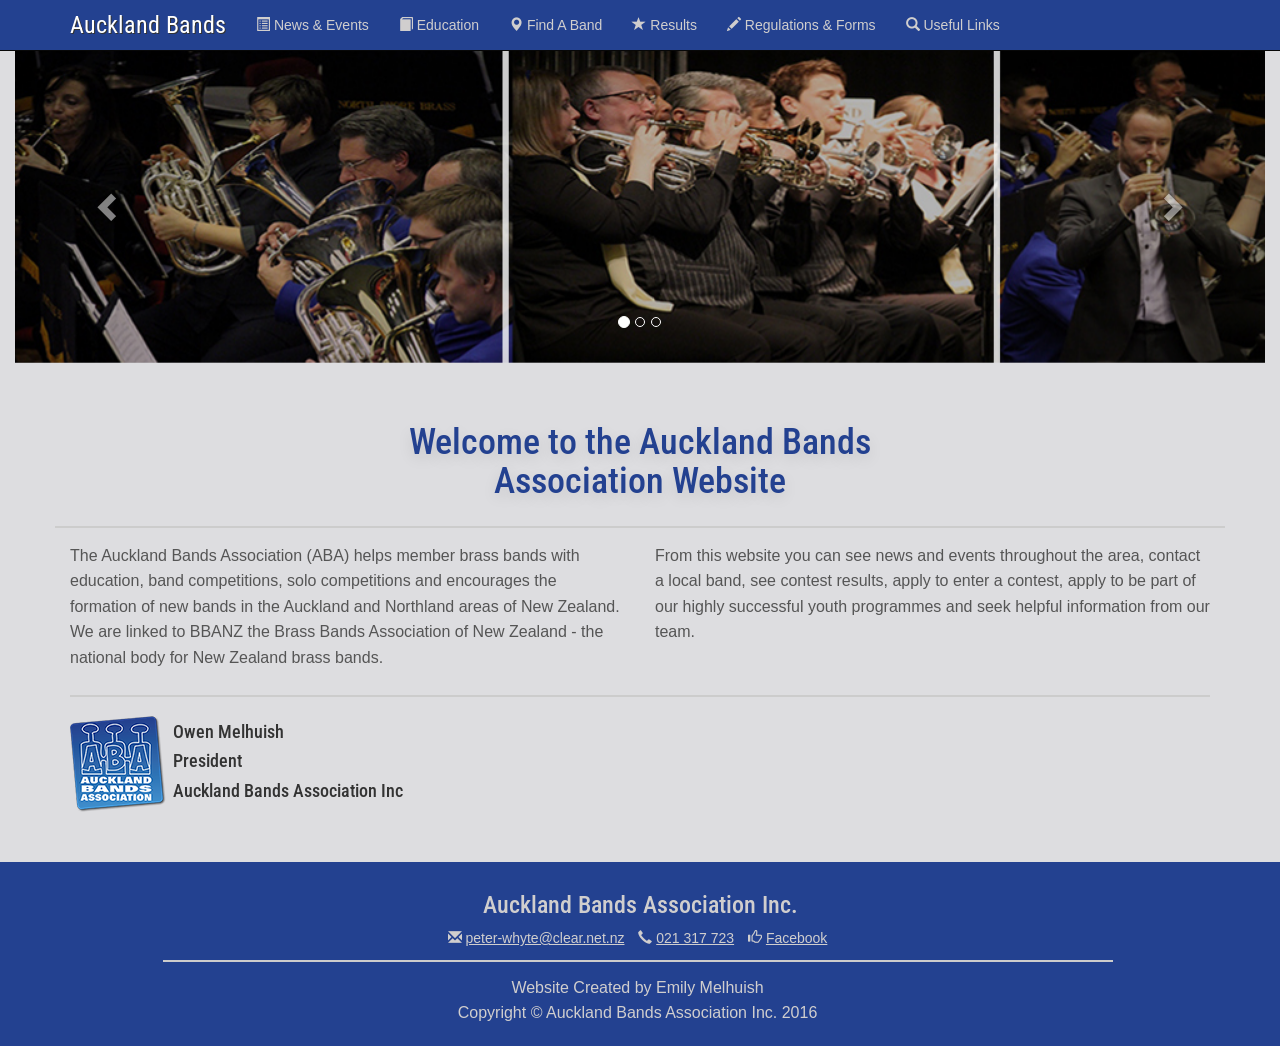
<file: index.html>
<!DOCTYPE html>
<html lang="en" ng-app="aucklandBands">
<head>
    <meta charset="utf-8">
    <meta http-equiv="X-UA-Compatible" content="IE=edge">
    <meta name="viewport" content="width=device-width, initial-scale=1, maximum-scale=1.0, user-scalable=no">
    <meta name="description" content="A Bootstrap based app landing page template">
    <meta name="author" content="">

    <!--FAVICONS-->
    <link rel="apple-touch-icon" sizes="57x57" href="/apple-icon-57x57.png">
    <link rel="apple-touch-icon" sizes="60x60" href="/apple-icon-60x60.png">
    <link rel="apple-touch-icon" sizes="72x72" href="/apple-icon-72x72.png">
    <link rel="apple-touch-icon" sizes="76x76" href="/apple-icon-76x76.png">
    <link rel="apple-touch-icon" sizes="114x114" href="/apple-icon-114x114.png">
    <link rel="apple-touch-icon" sizes="120x120" href="/apple-icon-120x120.png">
    <link rel="apple-touch-icon" sizes="144x144" href="/apple-icon-144x144.png">
    <link rel="apple-touch-icon" sizes="152x152" href="/apple-icon-152x152.png">
    <link rel="apple-touch-icon" sizes="180x180" href="/apple-icon-180x180.png">
    <link rel="icon" type="image/png" sizes="192x192"  href="/android-icon-192x192.png">
    <link rel="icon" type="image/png" sizes="32x32" href="/favicon-32x32.png">
    <link rel="icon" type="image/png" sizes="96x96" href="/favicon-96x96.png">
    <link rel="icon" type="image/png" sizes="16x16" href="/favicon-16x16.png">
    <link rel="manifest" href="/manifest.json">
    <meta name="msapplication-TileColor" content="#ffffff">
    <meta name="msapplication-TileImage" content="/ms-icon-144x144.png">
    <meta name="theme-color" content="#ffffff">

    <title>Auckland Bands Association</title>

    <!-- Bootstrap core CSS -->
    <link href="css/bootstrap.min.css" rel="stylesheet">

    <!-- Custom styles -->
    <link href="css/custom.css" rel="stylesheet">

    <!-- Custom Fonts -->
    <link href='http://fonts.googleapis.com/css?family=Roboto+Condensed:400,300,700' rel='stylesheet' type='text/css'>
    <link href='http://fonts.googleapis.com/css?family=Noto+Sans:400,700' rel='stylesheet' type='text/css'>
    <script src="https://code.jquery.com/jquery-2.2.0.min.js"></script>

    <!-- HTML5 shim and Respond.js IE8 support of HTML5 elements and media queries -->
    <!--[if lt IE 9]>
    <script src="https://oss.maxcdn.com/libs/html5shiv/3.7.0/html5shiv.js"></script>
    <script src="https://oss.maxcdn.com/libs/respond.js/1.4.2/respond.min.js"></script>
    <![endif]-->

    <script src="node_modules/angular/angular.js"></script>
    <script src="js/app.js"></script>
</head>
<body style="background-color: #dddde0;">
<div ng-include="'partials/header.html'"></div>
<div class="container" style="width:100%; padding-top: 50px;">
    <div class="row">
        <div class="col-lg-12">
            <!--<div class = "overlay"><h1 style= "color:#FFFFFF;">Welcome to Auckland Bands Association</h1><p>Currently under construction, check back soon!</p></div>-->
            <div id="myCarousel" class="carousel slide" data-ride="carousel">
                <!-- Indicators -->
                <ol class="carousel-indicators">
                    <li data-target="#myCarousel" data-slide-to="0" class="active"></li>
                    <li data-target="#myCarousel" data-slide-to="1"></li>
                    <li data-target="#myCarousel" data-slide-to="2"></li>
                </ol>
                <!--TODO: More pics-->
                <div class="carousel-inner" role="listbox">
                    <div class="item active">
                        <img class="first-slide" src="img/main1.jpg" width="100%" alt="First slide">

                        <div class="container">
                            <div class="carousel-caption">
                            </div>
                        </div>
                    </div>
                    <div class="item">
                        <img class="second-slide" src="img/main2.jpg" width="100%"
                             alt="Second slide">

                        <div class="container">
                            <div class="carousel-caption">
                            </div>
                        </div>
                    </div>
                    <div class="item">
                        <img class="third-slide" src="img/main1.jpg" width="100%" alt="Third slide">

                        <div class="container">
                            <div class="carousel-caption">
                            </div>
                        </div>
                    </div>
                </div>
                <a class="left carousel-control" href="#myCarousel" role="button" data-slide="prev">
                    <span class="glyphicon glyphicon-chevron-left" aria-hidden="true"></span>
                    <span class="sr-only">Previfous</span>
                </a>
                <a class="right carousel-control" href="#myCarousel" role="button" data-slide="next">
                    <span class="glyphicon glyphicon-chevron-right" aria-hidden="true"></span>
                    <span class="sr-only">Next</span>
                </a>
            </div>
            <!-- /.carousel -->
        </div>
    </div>
</div>
<div class="container main-section">
    <div class="row">
        <h1 class="main">Welcome to the Auckland Bands Association Website</h1>
        <hr>
        <div class="col-lg-6">
            <p>The Auckland Bands Association (ABA) helps member brass bands with education, band competitions,
                solo competitions and encourages the formation of new bands in the Auckland and Northland areas
                of New Zealand. We are linked to BBANZ the Brass Bands Association of New Zealand - the national body
                for New Zealand brass bands.</p>
        </div>
        <div class="col-lg-6">
            <p>
                From this website you can see news and events throughout the area, contact a local band, see contest
                results, apply to enter a contest, apply to be part of our highly successful youth programmes and seek
                helpful information from our team.
            </p>
        </div>

    </div>
    <hr>
    <div class="row">
        <div class="col-lg-1">
            <img src="img\logo_small.png">
        </div>
        <div class="col-lg-11" style="padding-left: 20px;">
            <h4>Owen Melhuish</h4>
            <h4>President</h4>
            <h4>Auckland Bands Association Inc</h4>
        </div>
        <hr>
    </div>
</div>
<div ng-include="'partials/footer.html'"></div>
<!-- Bootstrap core JavaScript
================================================== -->
<!-- Placed at the end of the document so the pages load faster -->
<script src="https://ajax.googleapis.com/ajax/libs/jquery/1.11.0/jquery.min.js"></script>
<script src="js/bootstrap.min.js"></script>

</body>
</html>
</file>
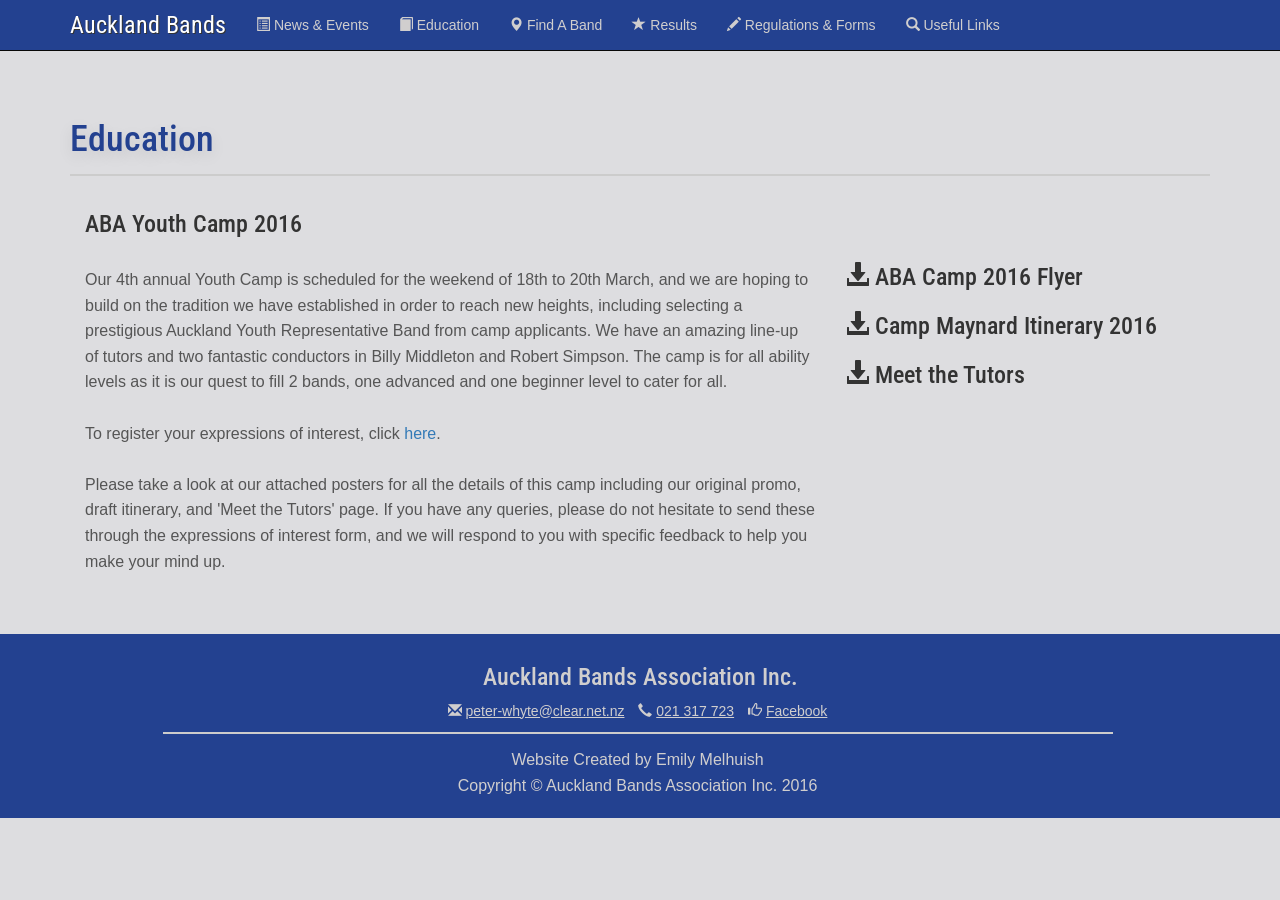
<file: education.html>
<!DOCTYPE html>
<html lang="en" ng-app="aucklandBands">
<head>
    <meta charset="utf-8">
    <meta http-equiv="X-UA-Compatible" content="IE=edge">
    <meta name="viewport" content="width=device-width, initial-scale=1, maximum-scale=1.0, user-scalable=no">
    <meta name="description" content="A Bootstrap based app landing page template">
    <meta name="author" content="">

    <title>Auckland Bands Association - Education</title>

    <!--FAVICONS-->
    <link rel="apple-touch-icon" sizes="57x57" href="/apple-icon-57x57.png">
    <link rel="apple-touch-icon" sizes="60x60" href="/apple-icon-60x60.png">
    <link rel="apple-touch-icon" sizes="72x72" href="/apple-icon-72x72.png">
    <link rel="apple-touch-icon" sizes="76x76" href="/apple-icon-76x76.png">
    <link rel="apple-touch-icon" sizes="114x114" href="/apple-icon-114x114.png">
    <link rel="apple-touch-icon" sizes="120x120" href="/apple-icon-120x120.png">
    <link rel="apple-touch-icon" sizes="144x144" href="/apple-icon-144x144.png">
    <link rel="apple-touch-icon" sizes="152x152" href="/apple-icon-152x152.png">
    <link rel="apple-touch-icon" sizes="180x180" href="/apple-icon-180x180.png">
    <link rel="icon" type="image/png" sizes="192x192"  href="/android-icon-192x192.png">
    <link rel="icon" type="image/png" sizes="32x32" href="/favicon-32x32.png">
    <link rel="icon" type="image/png" sizes="96x96" href="/favicon-96x96.png">
    <link rel="icon" type="image/png" sizes="16x16" href="/favicon-16x16.png">
    <link rel="manifest" href="/manifest.json">
    <meta name="msapplication-TileColor" content="#ffffff">
    <meta name="msapplication-TileImage" content="/ms-icon-144x144.png">
    <meta name="theme-color" content="#ffffff">

    <!-- Bootstrap core CSS -->
    <link href="css/bootstrap.min.css" rel="stylesheet">

    <!-- Custom styles -->
    <link href="css/custom.css" rel="stylesheet">

    <!-- Custom Fonts -->
    <link href='http://fonts.googleapis.com/css?family=Roboto+Condensed:400,300,700' rel='stylesheet' type='text/css'>
    <link href='http://fonts.googleapis.com/css?family=Noto+Sans:400,700' rel='stylesheet' type='text/css'>

    <!-- HTML5 shim and Respond.js IE8 support of HTML5 elements and media queries -->
    <!--[if lt IE 9]>
    <script src="https://oss.maxcdn.com/libs/html5shiv/3.7.0/html5shiv.js"></script>
    <script src="https://oss.maxcdn.com/libs/respond.js/1.4.2/respond.min.js"></script>
    <![endif]-->

    <script src="node_modules/angular/angular.js"></script>
    <script src="js/app.js"></script>

</head>

<body style="background-color: #dddde0;">
<div ng-include="'partials/header.html'"></div>
<div class="container forms-section">
    <div class="row" style="padding-top: 50px;">
        <div class="col-lg-12">
            <h1 class="pages">Education</h1>
            <hr>
            <div class="col-lg-8">
                <h3>ABA Youth Camp 2016 </h3>
                <br>
                <p>
                    Our 4th annual Youth Camp is scheduled for the weekend of 18th to 20th March, and we are hoping to build on
                the tradition we have established in order to reach new heights, including selecting a prestigious Auckland
                Youth Representative Band from camp applicants.  We have an amazing line-up of tutors and two fantastic
                conductors in Billy Middleton and Robert Simpson.  The camp is for all ability levels as it is our quest to
                fill 2 bands, one advanced and one beginner level to cater for all.
                <br>
                    <br>

                To register your expressions of interest, click <a href="https://docs.google.com/forms/d/1ICmrZseuDEfCBFAcT57bgAFAMzikXh91LW_xvnH_gX4/viewform">here</a>.
                <br>
                    <br>

                Please take a look at our attached posters for all the details of this camp including our original promo,
                    draft itinerary, and 'Meet the Tutors' page. If you have any queries, please do not hesitate to send
                    these through the expressions of interest form, and we will respond to you with specific feedback to
                    help you make your mind up.


            </div>
            <div class="col-lg-4" style="padding-top: 50px;">
                    <a href="docs/ABA CAMP 2016 Flyer.pdf" target="_blank"  style="color: #234190;"><h3><span
                            class="glyphicon glyphicon-download-alt"></span> ABA Camp 2016 Flyer</h3></a>
                    <a href="docs/Camp Maynard DRAFT Itinerary 2016.doc" target="_blank"><h3><span
                            class="glyphicon glyphicon-download-alt"></span> Camp Maynard Itinerary 2016</h3></a>
                    <a href="docs/Meet the Tutors ABA Camp 2016.pdf" target="_blank"><h3><span
                            class="glyphicon glyphicon-download-alt"></span> Meet the Tutors</h3></a>
            </div>
        </div>
    </div>
</div>
<div ng-include="'partials/footer.html'"></div>

<!-- Bootstrap core JavaScript
================================================== -->
<!-- Placed at the end of the document so the pages load faster -->
<script src="https://ajax.googleapis.com/ajax/libs/jquery/1.11.0/jquery.min.js"></script>
<script src="js/bootstrap.min.js"></script>

</body>
</html>
</file>
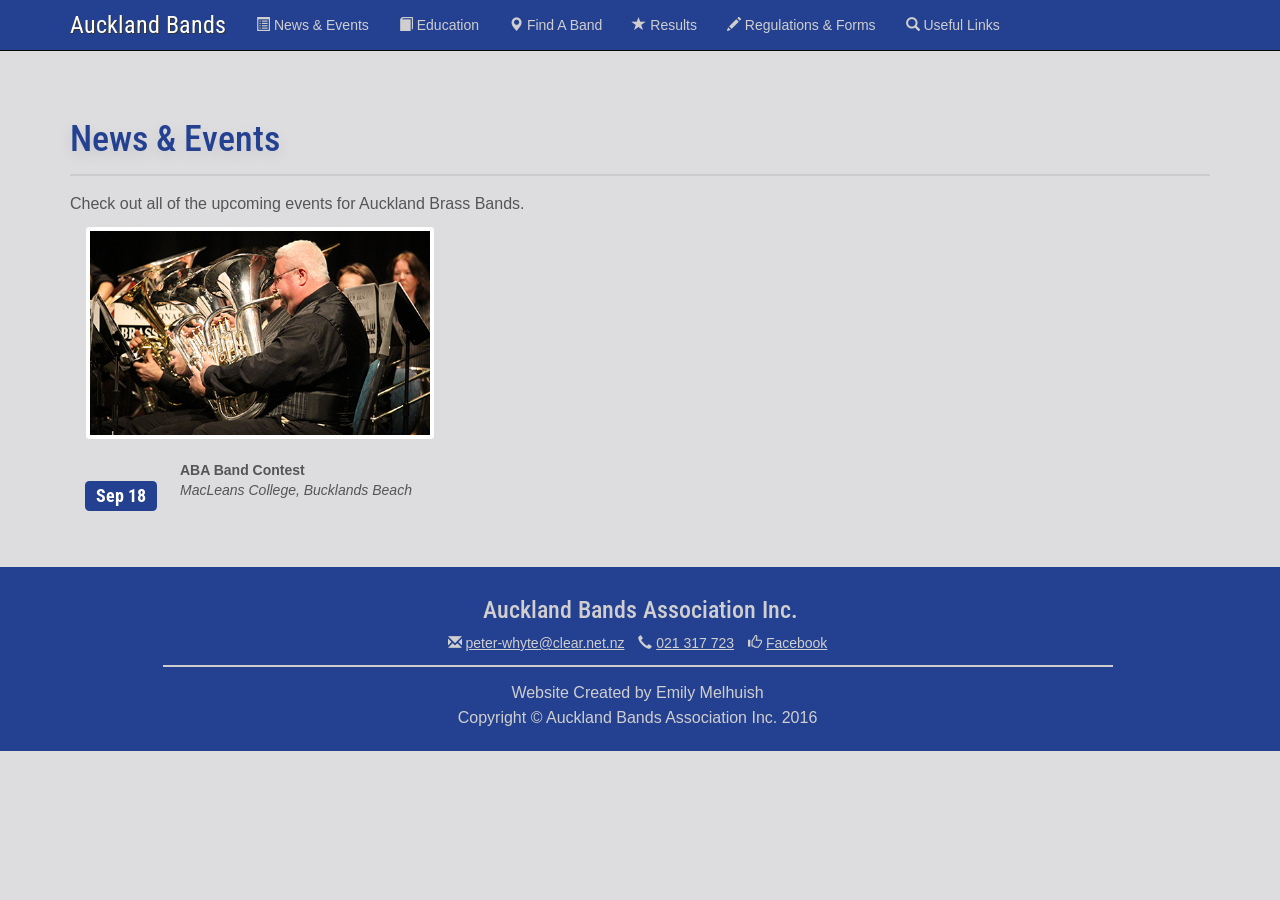
<file: events.html>
<!DOCTYPE html>
<html lang="en" ng-app="aucklandBands">
<head>
    <meta charset="utf-8">
    <meta http-equiv="X-UA-Compatible" content="IE=edge">
    <meta name="viewport" content="width=device-width, initial-scale=1, maximum-scale=1.0, user-scalable=no">
    <meta name="description" content="A Bootstrap based app landing page template">
    <meta name="author" content="">

    <title>Auckland Bands Association - News & Events</title>

    <!--FAVICONS-->
    <link rel="apple-touch-icon" sizes="57x57" href="/apple-icon-57x57.png">
    <link rel="apple-touch-icon" sizes="60x60" href="/apple-icon-60x60.png">
    <link rel="apple-touch-icon" sizes="72x72" href="/apple-icon-72x72.png">
    <link rel="apple-touch-icon" sizes="76x76" href="/apple-icon-76x76.png">
    <link rel="apple-touch-icon" sizes="114x114" href="/apple-icon-114x114.png">
    <link rel="apple-touch-icon" sizes="120x120" href="/apple-icon-120x120.png">
    <link rel="apple-touch-icon" sizes="144x144" href="/apple-icon-144x144.png">
    <link rel="apple-touch-icon" sizes="152x152" href="/apple-icon-152x152.png">
    <link rel="apple-touch-icon" sizes="180x180" href="/apple-icon-180x180.png">
    <link rel="icon" type="image/png" sizes="192x192"  href="/android-icon-192x192.png">
    <link rel="icon" type="image/png" sizes="32x32" href="/favicon-32x32.png">
    <link rel="icon" type="image/png" sizes="96x96" href="/favicon-96x96.png">
    <link rel="icon" type="image/png" sizes="16x16" href="/favicon-16x16.png">
    <link rel="manifest" href="/manifest.json">
    <meta name="msapplication-TileColor" content="#ffffff">
    <meta name="msapplication-TileImage" content="/ms-icon-144x144.png">
    <meta name="theme-color" content="#ffffff">

    <!-- Bootstrap core CSS -->
    <link href="css/bootstrap.min.css" rel="stylesheet">

    <!-- Custom styles -->
    <link href="css/custom.css" rel="stylesheet">

    <!-- Custom Fonts -->
    <link href='http://fonts.googleapis.com/css?family=Roboto+Condensed:400,300,700' rel='stylesheet' type='text/css'>
    <link href='http://fonts.googleapis.com/css?family=Noto+Sans:400,700' rel='stylesheet' type='text/css'>

    <!-- HTML5 shim and Respond.js IE8 support of HTML5 elements and media queries -->
    <!--[if lt IE 9]>
    <script src="https://oss.maxcdn.com/libs/html5shiv/3.7.0/html5shiv.js"></script>
    <script src="https://oss.maxcdn.com/libs/respond.js/1.4.2/respond.min.js"></script>
    <![endif]-->

    <script src="node_modules/angular/angular.js"></script>
    <script src="js/app.js"></script>

</head>

<body style="background-color: #dddde0;">
<div ng-include="'partials/header.html'"></div>
<div class="container forms-section">
    <div class="row" style="padding-top: 50px;">
        <div class="col-lg-12">
            <h1 class="pages">News & Events</h1>
            <hr>
            <p>
                Check out all of the upcoming events for Auckland Brass Bands.
            </p>

            <div class="col-sm-4">
                <div class="thumbnail">
                    <div class="overlay">
                        <i class="fa fa-share md"></i>
                    </div>
                    <img class="img-responsive" alt="a" src="img/event2.jpg">
                </div>
                <div class="row">
                    <div class="col-md-3">
                        <h3><span class="label label-info" style = "background-color: #234190">Sep 18</span></h3>
                    </div>
                    <div class="col-md-9">
                        <strong>ABA Band Contest</strong><br>
                        <em> MacLeans College, Bucklands Beach</em>
                            <!--<br>210 Lake Road, Takapuna </em><br>-->
                        <!--<span class="small">from 9:00 AM</span>-->
                    </div>
                </div>
            </div>
            <!--<div class="col-sm-4">-->
            <!--<div class="thumbnail">-->
            <!--<div class="overlay">-->
            <!--<i class="fa fa-share md"></i>-->
            <!--</div>-->
            <!--<img class="img-responsive" alt="a" src="/assets/example/bg_10.jpg">-->
            <!--</div>-->
            <!--<div class="row">-->
            <!--<div class="col-md-3">-->
            <!--<h3><span class="label label-info">Jul 22</span></h3>-->
            <!--</div>-->
            <!--<div class="col-md-9">-->
            <!--<strong>Learning Mobile Development</strong><br>-->
            <!--<em>at Hotel Parkside</em><br>-->
            <!--<span class="small">9:00 AM - 11:00 PM</span>-->
            <!--</div>-->
            <!--</div>-->
            <!--</div>-->
        </div>
    </div>
</div>
<div ng-include="'partials/footer.html'"></div>

<!-- Bootstrap core JavaScript
================================================== -->
<!-- Placed at the end of the document so the pages load faster -->
<script src="https://ajax.googleapis.com/ajax/libs/jquery/1.11.0/jquery.min.js"></script>
<script src="js/bootstrap.min.js"></script>

</body>
</html>
</file>
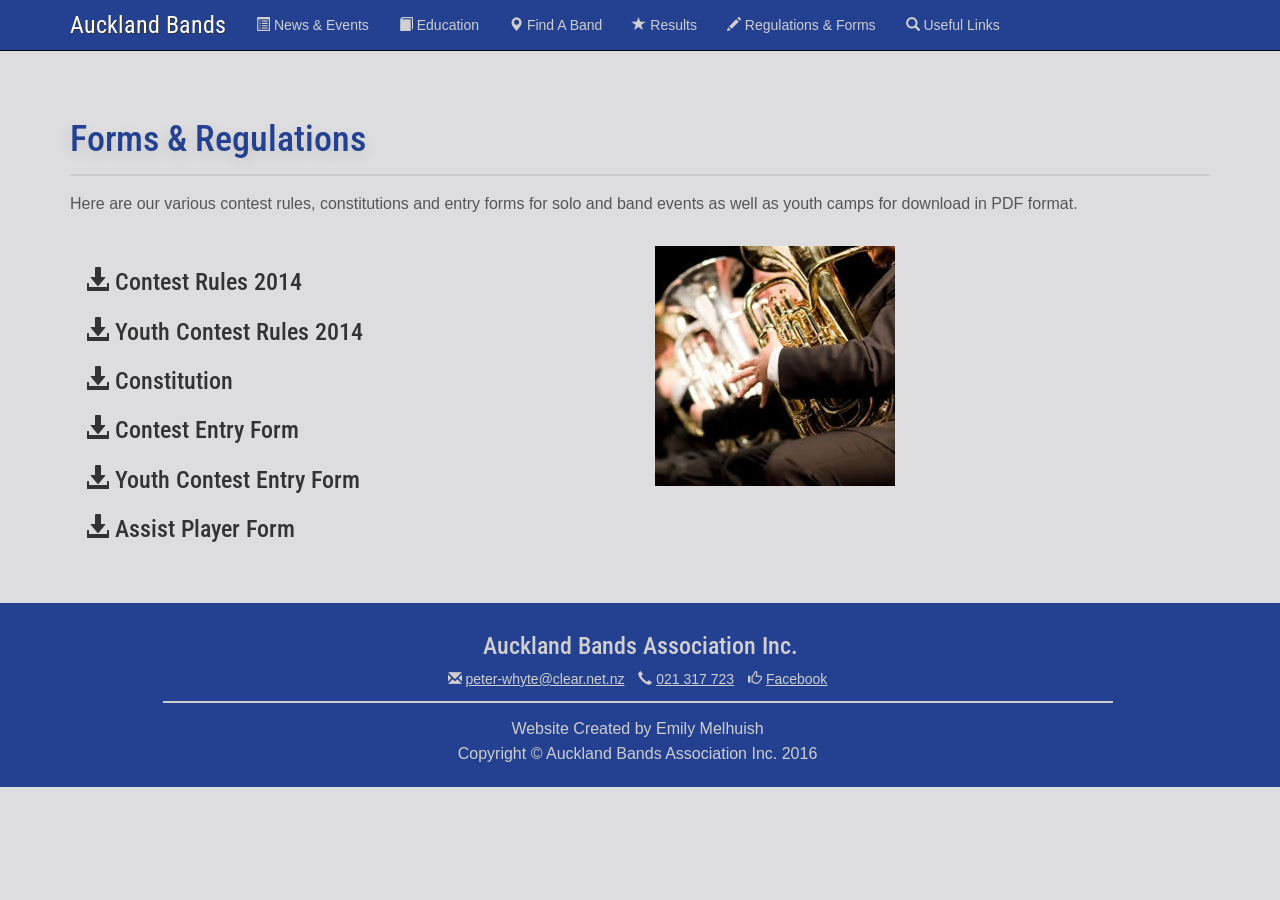
<file: forms.html>
<!DOCTYPE html>
<html lang="en" ng-app="aucklandBands">
<head>
    <meta charset="utf-8">
    <meta http-equiv="X-UA-Compatible" content="IE=edge">
    <meta name="viewport" content="width=device-width, initial-scale=1, maximum-scale=1.0, user-scalable=no">
    <meta name="description" content="A Bootstrap based app landing page template">
    <meta name="author" content="">

    <title>Auckland Bands Association - Find A Band</title>

    <!--FAVICONS-->
    <link rel="apple-touch-icon" sizes="57x57" href="/apple-icon-57x57.png">
    <link rel="apple-touch-icon" sizes="60x60" href="/apple-icon-60x60.png">
    <link rel="apple-touch-icon" sizes="72x72" href="/apple-icon-72x72.png">
    <link rel="apple-touch-icon" sizes="76x76" href="/apple-icon-76x76.png">
    <link rel="apple-touch-icon" sizes="114x114" href="/apple-icon-114x114.png">
    <link rel="apple-touch-icon" sizes="120x120" href="/apple-icon-120x120.png">
    <link rel="apple-touch-icon" sizes="144x144" href="/apple-icon-144x144.png">
    <link rel="apple-touch-icon" sizes="152x152" href="/apple-icon-152x152.png">
    <link rel="apple-touch-icon" sizes="180x180" href="/apple-icon-180x180.png">
    <link rel="icon" type="image/png" sizes="192x192"  href="/android-icon-192x192.png">
    <link rel="icon" type="image/png" sizes="32x32" href="/favicon-32x32.png">
    <link rel="icon" type="image/png" sizes="96x96" href="/favicon-96x96.png">
    <link rel="icon" type="image/png" sizes="16x16" href="/favicon-16x16.png">
    <link rel="manifest" href="/manifest.json">
    <meta name="msapplication-TileColor" content="#ffffff">
    <meta name="msapplication-TileImage" content="/ms-icon-144x144.png">
    <meta name="theme-color" content="#ffffff">

    <!-- Bootstrap core CSS -->
    <link href="css/bootstrap.min.css" rel="stylesheet">

    <!-- Custom styles -->
    <link href="css/custom.css" rel="stylesheet">

    <!-- Custom Fonts -->
    <link href='http://fonts.googleapis.com/css?family=Roboto+Condensed:400,300,700' rel='stylesheet' type='text/css'>
    <link href='http://fonts.googleapis.com/css?family=Noto+Sans:400,700' rel='stylesheet' type='text/css'>

    <!-- HTML5 shim and Respond.js IE8 support of HTML5 elements and media queries -->
    <!--[if lt IE 9]>
    <script src="https://oss.maxcdn.com/libs/html5shiv/3.7.0/html5shiv.js"></script>
    <script src="https://oss.maxcdn.com/libs/respond.js/1.4.2/respond.min.js"></script>
    <![endif]-->

    <script src="node_modules/angular/angular.js"></script>
    <script src="js/app.js"></script>

</head>

<body style="background-color: #dddde0;">
<div ng-include="'partials/header.html'"></div>
<div class="container forms-section">
    <div class="row" style="padding-top: 50px;">
        <div class="col-lg-12">
            <h1 class="pages">Forms & Regulations</h1>
            <hr>
            <p>
                Here are our various contest rules, constitutions and entry forms for solo and band events as well as
                youth camps for download in PDF format.
            </p>
            <br>

            <div class="col-lg-6">
                <a href="docs/ABA Band Contest Band Contest Rules - 2014.pdf" target="_blank"><h3><span
                        class="glyphicon glyphicon-download-alt"></span> Contest Rules 2014</h3></a>
                <a href="docs/ABA Band Contest Youth Rules - 2014.pdf" target="_blank"><h3><span
                        class="glyphicon glyphicon-download-alt"></span> Youth Contest Rules 2014</h3></a>
                <a href="docs/ABAConstitution.pdf" target="_blank"><h3><span
                        class="glyphicon glyphicon-download-alt"></span> Constitution</h3></a>
                <a href="docs/ABA Band Contest - Contest Form.doc"><h3><span
                        class="glyphicon glyphicon-download-alt"></span> Contest Entry Form</h3></a>
                <a href="docs/ABA Band Contest - Youth Entry Form.doc"><h3><span
                        class="glyphicon glyphicon-download-alt"></span> Youth Contest Entry Form</h3></a>
                <a href="docs/ABA Band Contest - Assist Player Form .doc"><h3><span
                        class="glyphicon glyphicon-download-alt"></span> Assist Player Form</h3></a>
            </div>
            <div class="col-lg-6">
                <img src="img/euphomnium.jpg">
            </div>
        </div>
    </div>
</div>
<div ng-include="'partials/footer.html'"></div>

<!-- Bootstrap core JavaScript
================================================== -->
<!-- Placed at the end of the document so the pages load faster -->
<script src="https://ajax.googleapis.com/ajax/libs/jquery/1.11.0/jquery.min.js"></script>
<script src="js/bootstrap.min.js"></script>

</body>
</html>
</file>
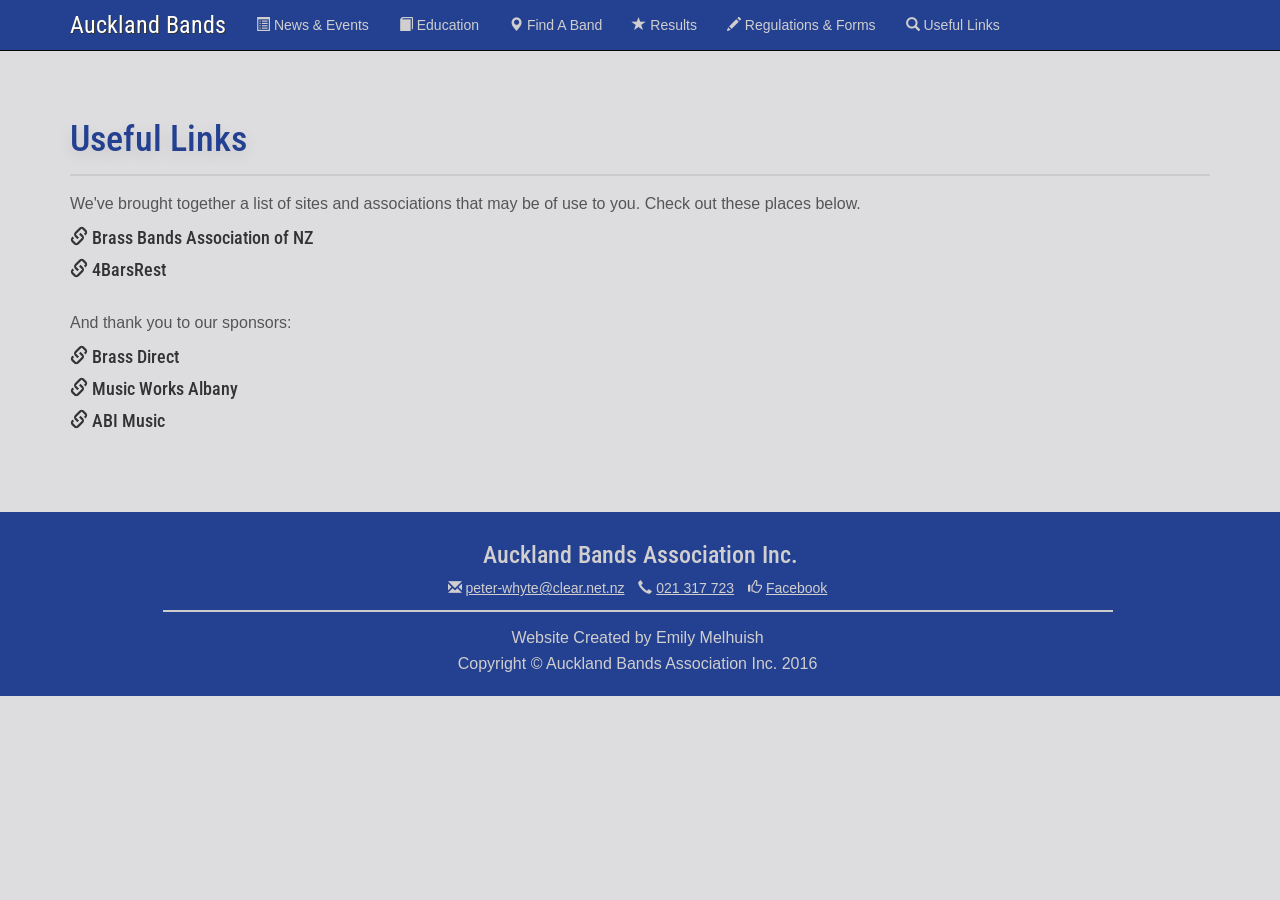
<file: links.html>
<!DOCTYPE html>
<html lang="en" ng-app="aucklandBands">
<head>
    <meta charset="utf-8">
    <meta http-equiv="X-UA-Compatible" content="IE=edge">
    <meta name="viewport" content="width=device-width, initial-scale=1, maximum-scale=1.0, user-scalable=no">
    <meta name="description" content="A Bootstrap based app landing page template">
    <meta name="author" content="">

    <title>Auckland Bands Association - Useful Links</title>

    <!-- Bootstrap core CSS -->
    <link href="css/bootstrap.min.css" rel="stylesheet">

    <!-- Custom styles -->
    <link href="css/custom.css" rel="stylesheet">

    <!-- Custom Fonts -->
    <link href='http://fonts.googleapis.com/css?family=Roboto+Condensed:400,300,700' rel='stylesheet' type='text/css'>
    <link href='http://fonts.googleapis.com/css?family=Noto+Sans:400,700' rel='stylesheet' type='text/css'>

    <!-- HTML5 shim and Respond.js IE8 support of HTML5 elements and media queries -->
    <!--[if lt IE 9]>
    <script src="https://oss.maxcdn.com/libs/html5shiv/3.7.0/html5shiv.js"></script>
    <script src="https://oss.maxcdn.com/libs/respond.js/1.4.2/respond.min.js"></script>
    <![endif]-->

    <script src="node_modules/angular/angular.js"></script>
    <script src="js/app.js"></script>

</head>

<body style="background-color: #dddde0;">
<div ng-include="'partials/header.html'"></div>
<div class="container forms-section">
    <div class="row" style="padding-top: 50px;">
        <div class="col-lg-12">
            <h1 class="pages">Useful Links</h1>
            <hr>
            <p>We've brought together a list of sites and associations that may be of use to you. Check out these places below.</p>
            <a href="http://brassbanz.org.nz/" target="_blank"><h4><span
                    class="glyphicon glyphicon-link"></span> Brass Bands Association of NZ</h4></a>

                <a href="http://www.4barsrest.com/default.asp" target="_blank"><h4><span
                        class="glyphicon glyphicon-link"></span> 4BarsRest</h4></a>

                <br>
                <p>And thank you to our sponsors:</p>

            <a href="http://www.brassdirect.co.nz/" target="_blank"><h4><span
                    class="glyphicon glyphicon-link"></span> Brass Direct</h4></a>

            <a href="http://www.musicworks.co.nz/store-locations/auckland/musicworks-albany/" target="_blank"><h4><span
                    class="glyphicon glyphicon-link"></span> Music Works Albany</h4></a>

            <a href="http://www.abi.co.nz/" target="_blank"><h4><span
                    class="glyphicon glyphicon-link"></span> ABI Music</h4></a>

            <br>
</div>
            <div class="col-lg-6">
            </div>
            <div class="col-lg-6">
            </div>
        </div>
    </div>
</div>
<div ng-include="'partials/footer.html'"></div>

<!-- Bootstrap core JavaScript
================================================== -->
<!-- Placed at the end of the document so the pages load faster -->
<script src="https://ajax.googleapis.com/ajax/libs/jquery/1.11.0/jquery.min.js"></script>
<script src="js/bootstrap.min.js"></script>

</body>
</html>
</file>
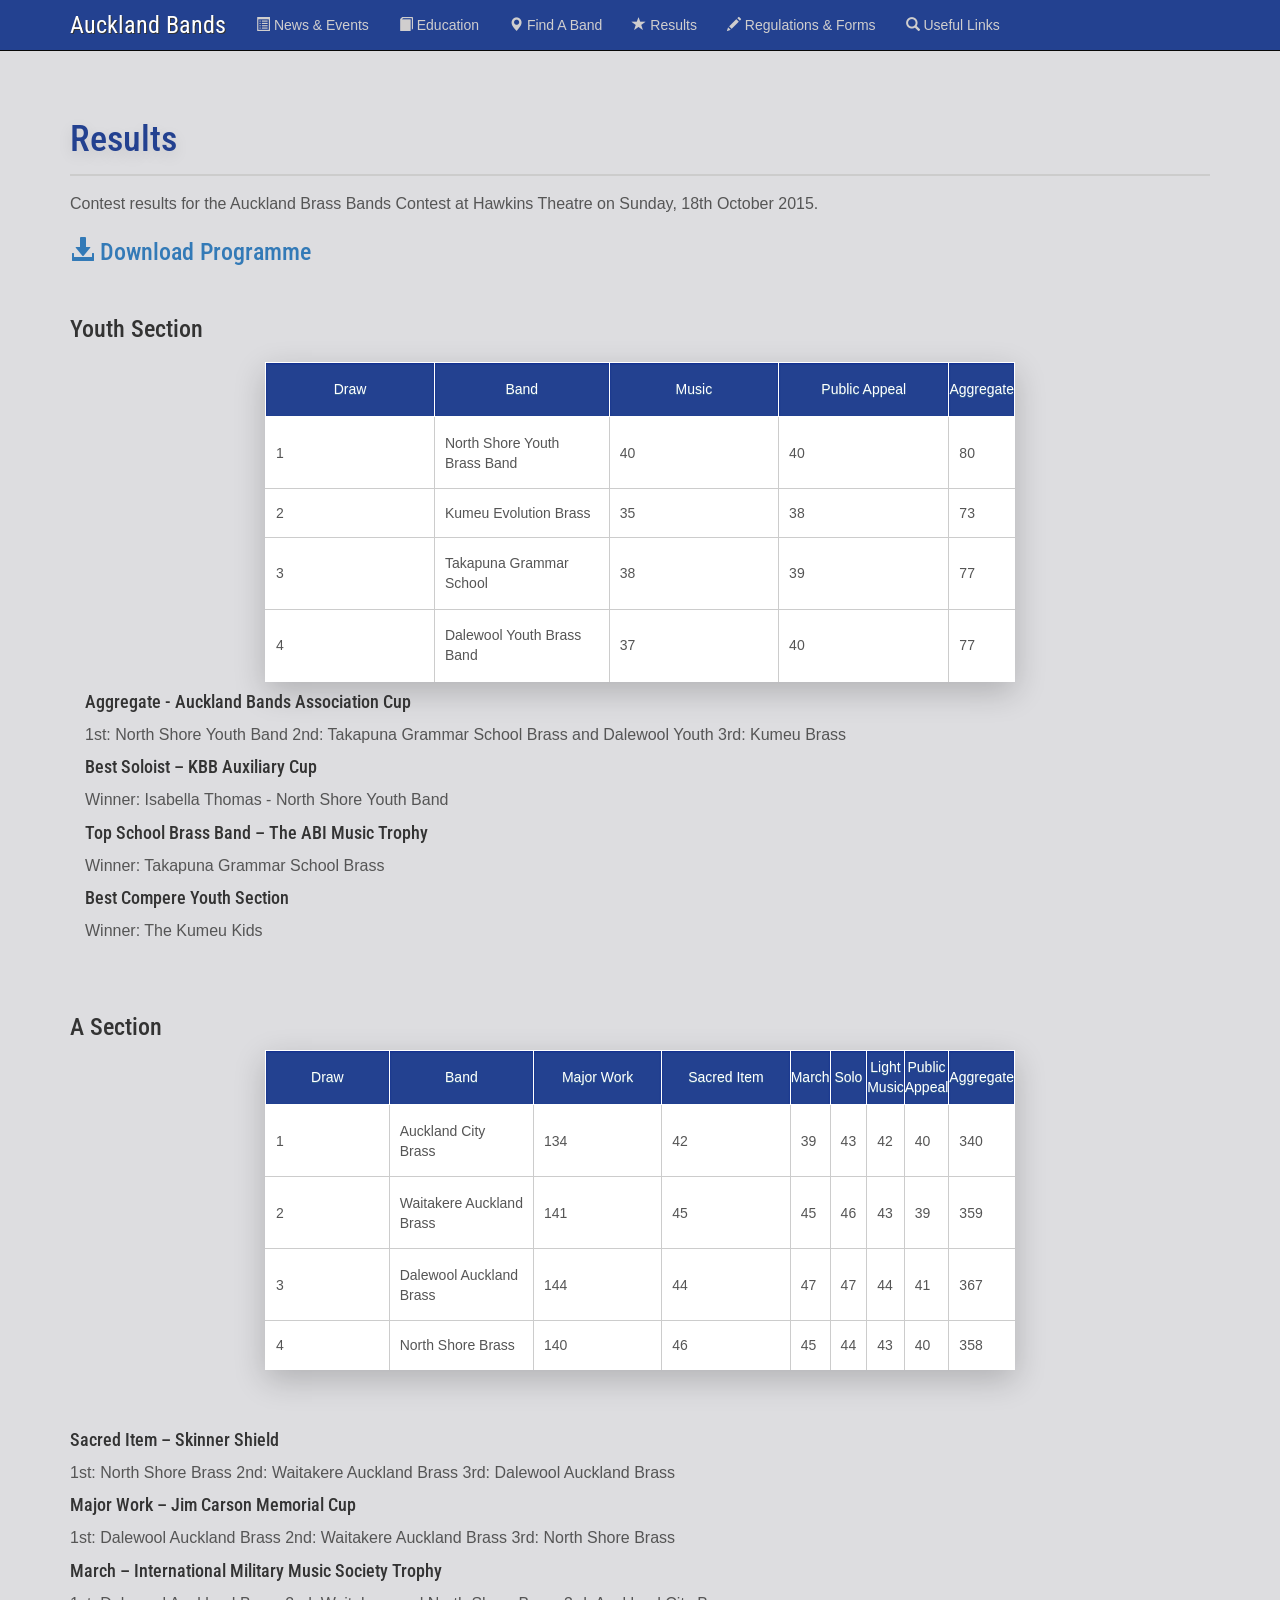
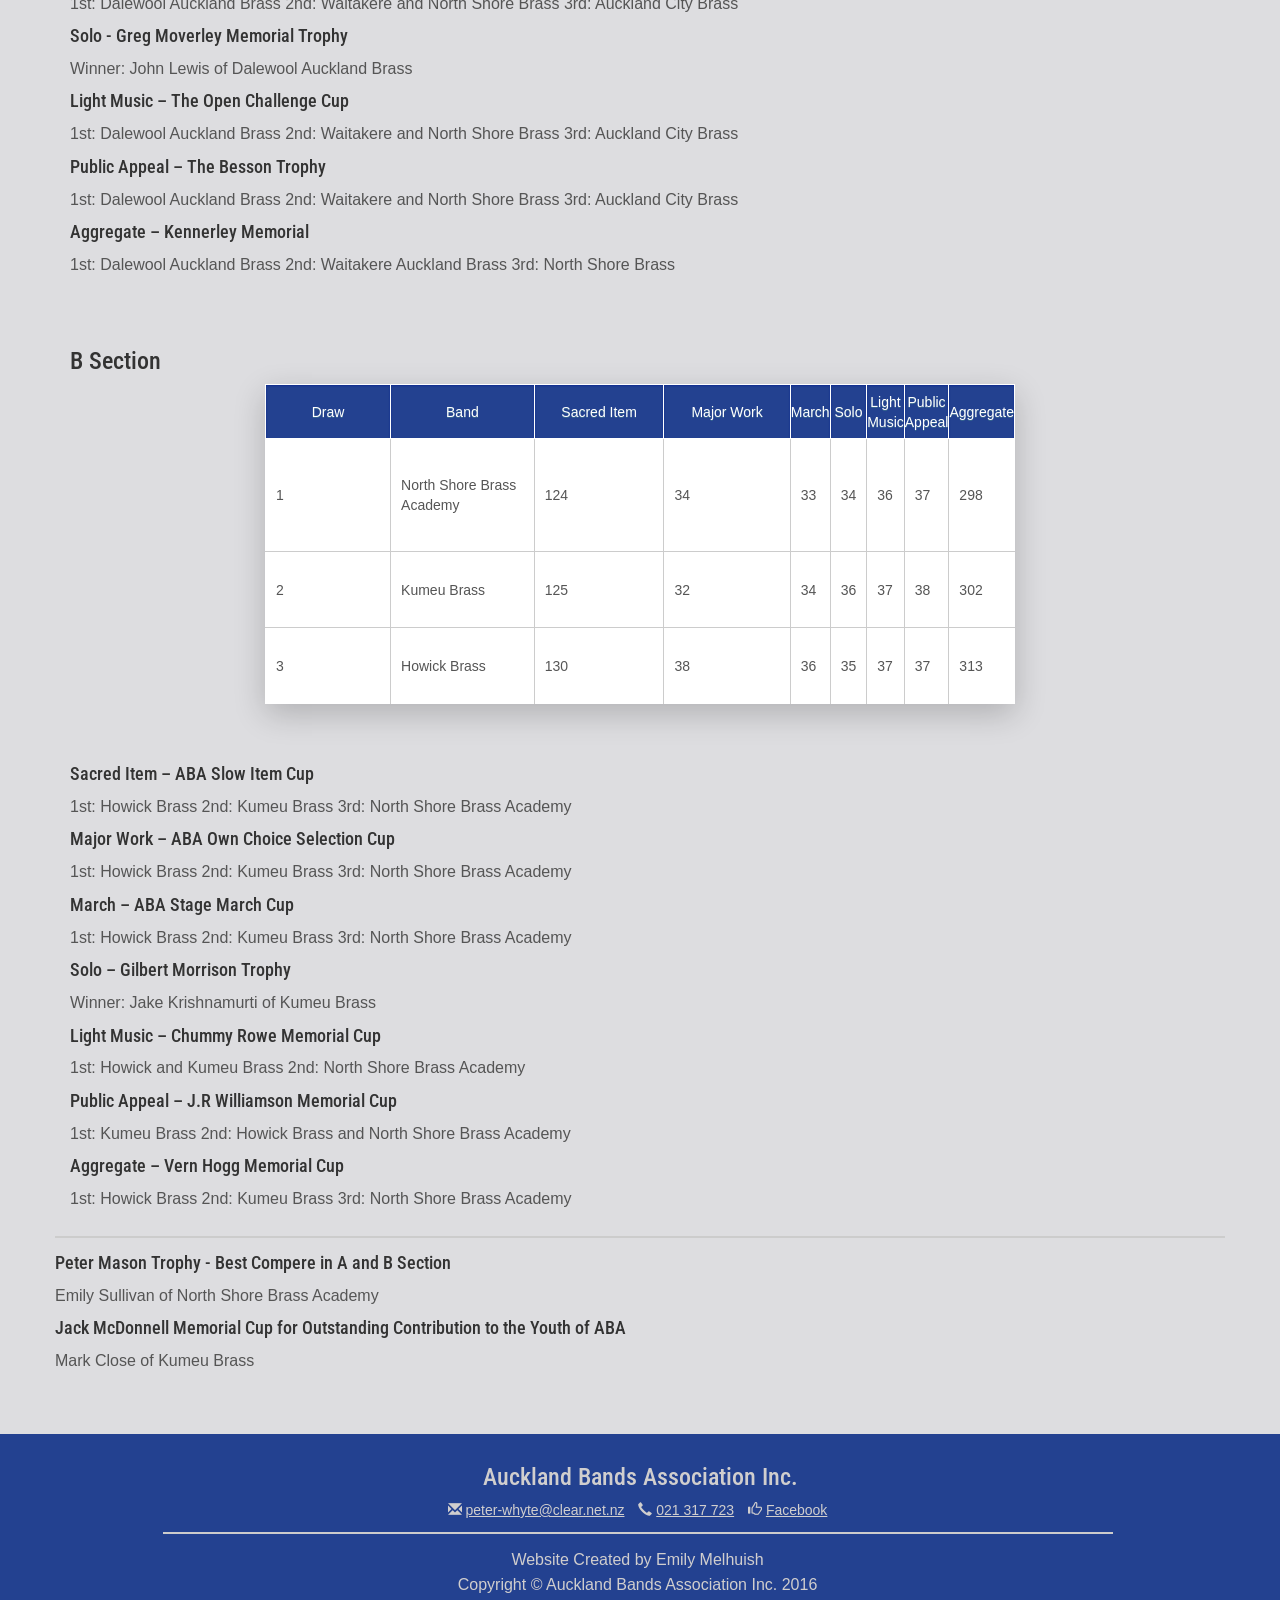
<file: results.html>
<!DOCTYPE html>
<html lang="en" ng-app="aucklandBands">
<head>
    <meta charset="utf-8">
    <meta http-equiv="X-UA-Compatible" content="IE=edge">
    <meta name="viewport" content="width=device-width, initial-scale=1, maximum-scale=1.0, user-scalable=no">
    <meta name="description" content="A Bootstrap based app landing page template">
    <meta name="author" content="">

    <title>Auckland Bands Association - Results</title>

    <!--FAVICONS-->
    <link rel="apple-touch-icon" sizes="57x57" href="/apple-icon-57x57.png">
    <link rel="apple-touch-icon" sizes="60x60" href="/apple-icon-60x60.png">
    <link rel="apple-touch-icon" sizes="72x72" href="/apple-icon-72x72.png">
    <link rel="apple-touch-icon" sizes="76x76" href="/apple-icon-76x76.png">
    <link rel="apple-touch-icon" sizes="114x114" href="/apple-icon-114x114.png">
    <link rel="apple-touch-icon" sizes="120x120" href="/apple-icon-120x120.png">
    <link rel="apple-touch-icon" sizes="144x144" href="/apple-icon-144x144.png">
    <link rel="apple-touch-icon" sizes="152x152" href="/apple-icon-152x152.png">
    <link rel="apple-touch-icon" sizes="180x180" href="/apple-icon-180x180.png">
    <link rel="icon" type="image/png" sizes="192x192"  href="/android-icon-192x192.png">
    <link rel="icon" type="image/png" sizes="32x32" href="/favicon-32x32.png">
    <link rel="icon" type="image/png" sizes="96x96" href="/favicon-96x96.png">
    <link rel="icon" type="image/png" sizes="16x16" href="/favicon-16x16.png">
    <link rel="manifest" href="/manifest.json">
    <meta name="msapplication-TileColor" content="#ffffff">
    <meta name="msapplication-TileImage" content="/ms-icon-144x144.png">
    <meta name="theme-color" content="#ffffff">

    <!-- Bootstrap core CSS -->
    <link href="css/bootstrap.min.css" rel="stylesheet">

    <!-- Custom styles -->
    <link href="css/custom.css" rel="stylesheet">

    <!-- Custom Fonts -->
    <link href='http://fonts.googleapis.com/css?family=Roboto+Condensed:400,300,700' rel='stylesheet' type='text/css'>
    <link href='http://fonts.googleapis.com/css?family=Noto+Sans:400,700' rel='stylesheet' type='text/css'>

    <!-- HTML5 shim and Respond.js IE8 support of HTML5 elements and media queries -->
    <!--[if lt IE 9]>
    <script src="https://oss.maxcdn.com/libs/html5shiv/3.7.0/html5shiv.js"></script>
    <script src="https://oss.maxcdn.com/libs/respond.js/1.4.2/respond.min.js"></script>
    <![endif]-->

    <script src="node_modules/angular/angular.js"></script>
    <script src="js/app.js"></script>

</head>

<body style="background-color: #dddde0;">
<div ng-include="'partials/header.html'"></div>
<div class="container forms-section">
    <div class="row" style="padding-top: 50px;">
        <div class="col-lg-12">
            <h1 class="pages">Results</h1>
            <hr>
            <p>
                Contest results for the Auckland Brass Bands Contest at Hawkins Theatre on Sunday, 18th October 2015.
                <a href="docs/ABA band contest - programme 2015-v3.doc" target="_blank"><h3><span
                        class="glyphicon glyphicon-download-alt"></span> Download Programme</h3></a>
            </p>
            <br>

            <h3>Youth Section</h3>

            <div class="col-lg-12">

                <table class="heavyTable">
                    <thead>
                    <tr>
                        <th>Draw</th>
                        <th>Band</th>
                        <th>Music</th>
                        <th>Public Appeal</th>
                        <th>Aggregate</th>
                    </tr>
                    </thead>
                    <tbody>
                    <tr>
                        <td>1</td>
                        <td>North Shore Youth Brass Band</td>
                        <td>40</td>
                        <td>40</td>
                        <td>80</td>

                    </tr>
                    <tr>
                        <td>2</td>
                        <td>Kumeu Evolution Brass</td>
                        <td>35</td>
                        <td>38</td>
                        <td>73</td>
                    </tr>
                    <tr>
                        <td>3</td>
                        <td>Takapuna Grammar School</td>
                        <td>38</td>
                        <td>39</td>
                        <td>77</td>
                    </tr>
                    <tr>
                        <td>4</td>
                        <td>Dalewool Youth Brass Band</td>
                        <td>37</td>
                        <td>40</td>
                        <td>77</td>
                    </tr>
                    </tbody>
                </table>

                <h4>Aggregate - Auckland Bands Association Cup</h4>

                <p>1st: North Shore Youth Band 2nd: Takapuna Grammar School Brass and Dalewool Youth 3rd: Kumeu Brass </p>

                <h4>Best Soloist – KBB Auxiliary Cup</h4>

                <p>Winner: Isabella Thomas - North Shore Youth Band</p>

                <h4>Top School Brass Band – The ABI Music Trophy</h4>

                <p>Winner: Takapuna Grammar School Brass </p>
                <h4>Best Compere Youth Section</h4>

                <p>Winner: The Kumeu Kids </p>
            </div>
            <br>
            <br>

            <div class="row">

                <div class="col-lg-12">
                    <br>
                    <br>

                    <h3>A Section</h3>
                    <table class="heavyTable">
                        <thead>
                        <tr>
                            <th>Draw</th>
                            <th>Band</th>
                            <th>Major Work</th>
                            <th>Sacred Item</th>
                            <th>March</th>
                            <th>Solo</th>
                            <th>Light Music</th>
                            <th>Public Appeal</th>
                            <th>Aggregate</th>

                        </tr>
                        </thead>
                        <tbody>
                        <tr>
                            <td>1</td>
                            <td>Auckland City Brass</td>
                            <td>134</td>
                            <td>42</td>
                            <td>39</td>
                            <td>43</td>
                            <td>42</td>
                            <td>40</td>
                            <td>340</td>

                        </tr>
                        <tr>
                            <td>2</td>
                            <td>Waitakere Auckland Brass</td>
                            <td>141</td>
                            <td>45</td>
                            <td>45</td>
                            <td>46</td>
                            <td>43</td>
                            <td>39</td>
                            <td>359</td>

                        </tr>
                        <tr>
                            <td>3</td>
                            <td>Dalewool Auckland Brass</td>
                            <td>144</td>
                            <td>44</td>
                            <td>47</td>
                            <td>47</td>
                            <td>44</td>
                            <td>41</td>
                            <td>367</td>
                        </tr>
                        <tr>
                            <td>4</td>
                            <td>North Shore Brass</td>
                            <td>140</td>
                            <td>46</td>
                            <td>45</td>
                            <td>44</td>
                            <td>43</td>
                            <td>40</td>
                            <td>358</td>
                        </tr>
                        </tbody>
                    </table>
                    <br>
                    <br>
                    <h4>Sacred Item – Skinner Shield</h4>

                    <p> 1st: North Shore Brass	2nd: Waitakere Auckland Brass	3rd: Dalewool Auckland Brass</p>
                    <h4>Major Work – Jim Carson Memorial Cup</h4>

                    <p>1st: Dalewool Auckland Brass	2nd: Waitakere Auckland Brass	3rd: North Shore Brass</p>
                    <h4>March – International Military Music Society Trophy</h4>

                    <p>1st: Dalewool Auckland Brass	2nd: Waitakere and North Shore Brass	3rd: Auckland City Brass</p>
                    <h4>Solo - Greg Moverley Memorial Trophy</h4>

                    <p>Winner: John Lewis of Dalewool Auckland Brass</p>
                    <h4>Light Music – The Open Challenge Cup</h4>

                    <p>1st: Dalewool Auckland Brass	2nd: Waitakere and North Shore Brass	3rd: Auckland City Brass</p>
                    <h4>Public Appeal – The Besson Trophy</h4>

                    <p>1st: Dalewool Auckland Brass	2nd: Waitakere and North Shore Brass	3rd: Auckland City Brass</p>
                    <h4>Aggregate – Kennerley Memorial</h4>

                    <p>1st: Dalewool Auckland Brass	2nd: Waitakere Auckland Brass	3rd: North Shore Brass</p>

                </div>

            </div>
            <div class="row">

                <div class="col-lg-12">
                    <br>
                    <br>

                    <h3>B Section</h3>
                    <table class="heavyTable">
                        <thead>
                        <tr>
                            <th>Draw</th>
                            <th>Band</th>
                            <th>Sacred Item</th>
                            <th>Major Work</th>
                            <th>March</th>
                            <th>Solo</th>
                            <th>Light Music</th>
                            <th>Public Appeal</th>
                            <th>Aggregate</th>

                        </tr>
                        </thead>
                        <tbody>
                        <tr>
                            <td>1</td>
                            <td>North Shore Brass Academy</td>
                            <td>124</td>
                            <td>34</td>
                            <td>33</td>
                            <td>34</td>
                            <td>36</td>
                            <td>37</td>
                            <td>298</td>

                        </tr>
                        <tr>
                            <td>2</td>
                            <td>Kumeu Brass</td>
                            <td>125</td>
                            <td>32</td>
                            <td>34</td>
                            <td>36</td>
                            <td>37</td>
                            <td>38</td>
                            <td>302</td>

                        </tr>
                        <tr>
                            <td>3</td>
                            <td>Howick Brass</td>
                            <td>130</td>
                            <td>38</td>
                            <td>36</td>
                            <td>35</td>
                            <td>37</td>
                            <td>37</td>
                            <td>313</td>


                        </tr>
                        </tbody>
                    </table>
                    <br>
                    <br>
                    <h4>Sacred Item – ABA Slow Item Cup</h4>

                    <p> 1st: Howick Brass	2nd: Kumeu Brass	3rd: North Shore Brass Academy</p>
                    <h4>Major Work – ABA Own Choice Selection Cup</h4>

                    <p>1st: Howick Brass	2nd: Kumeu Brass	3rd: North Shore Brass Academy</p>
                    <h4>March – ABA Stage March Cup</h4>

                    <p>1st: Howick Brass	2nd: Kumeu Brass	3rd: North Shore Brass Academy</p>
                    <h4>Solo – Gilbert Morrison Trophy</h4>

                    <p>Winner: Jake Krishnamurti of Kumeu Brass</p>
                    <h4>Light Music – Chummy Rowe Memorial Cup</h4>

                    <p>1st: Howick and Kumeu Brass	2nd: North Shore Brass Academy</p>
                    <h4>Public Appeal – J.R Williamson Memorial Cup</h4>

                    <p>1st: Kumeu Brass		2nd: Howick Brass and North Shore Brass Academy</p>
                    <h4>Aggregate – Vern Hogg Memorial Cup</h4>

                    <p>1st: Howick Brass	2nd: Kumeu Brass	3rd: North Shore Brass Academy</p>

                </div>
            </div>
            <div class = "row">
                <hr>
                <h4>Peter Mason Trophy - Best Compere in A and B Section</h4>
                <p>Emily Sullivan of North Shore Brass Academy</p>
                <h4>Jack McDonnell Memorial Cup for Outstanding Contribution to the Youth of ABA</h4>
                <p>Mark Close of Kumeu Brass</p>
            </div>
        </div>
    </div>
</div>
<div ng-include="'partials/footer.html'"></div>

<!-- Bootstrap core JavaScript
================================================== -->
<!-- Placed at the end of the document so the pages load faster -->
<script src="https://ajax.googleapis.com/ajax/libs/jquery/1.11.0/jquery.min.js"></script>
<script src="js/bootstrap.min.js"></script>

</body>
</html>
</file>
<file: css/custom.css>
/* Custom CSS Sheet for Auckland Bands */

/* Overall Styling */
body {
    color: #555555;
    font-family: 'Noto Sans',sans-serif;
}

h1, h2, h3, h4, h5, h6 {
	color: #333333;
    font-family: 'Roboto Condensed',sans-serif;
}

p {
	line-height: 1.6;
	font-size: 16px;
}
a:focus {
	outline: none;
}

a {
	-webkit-transition: 0.25s;
	-moz-transition: 0.25s;
	-o-transition: 0.25s;
	transition: 0.25s;
}

hr {
	display: block;
	height: 1px;
	border: 0;
	border-top: 2px solid #ccc;
	margin: 1em 0;
	padding: 0;
}

img {
	vertical-align: middle;
}

/*********
NAVIGATION
**********/
ul.nav a {
	color: #d0cece!important;
}

ul.nav a:hover {
	color: #ffffff !important;
}

ul.dropdown-menu a {
	color: #000 !important;
}

ul.dropdown-menu a:hover {
	color: #000 !important;
}

/* Styling for main logo/text on nav */
.navbar-brand {
	font-size: x-large;
	color: #ffffff !important;
	text-shadow: 1px 1px #333333;
	font-family: 'Roboto Condensed',sans-serif;
}

.navbar-brand a:hover {
	color: #ffffff !important;
}

/**************
WELCOME SECTION
**************/
.main {
	font-family: 'Roboto Condensed',sans-serif;
	/*font-variant: small-caps;*/
	text-align: center;
	color: #234190;
}


.main-section {
	padding-top: 50px;
	padding-bottom: 50px;
}

#bands {
	height: 800px;
	width: auto;
	margin-left: 20px;
	font-family: 'Roboto Condensed',sans-serif;
	font-size: 20px;
	padding-top : 10px;
	background-image: url("../img/logo.png");
	background-position: center 95%;
	background-repeat: no-repeat;
	color: #333333;

}

/*****
FOOTER
******/
footer {
	padding: 10px 0;
	background: #234190;
}

/*White text and links */
ul.list-inline li, ul.list-inline p, .footer-text {
	color: #d0cece !important;
}

ul.list-inline a {
	text-decoration: underline;
	color: #d0cece !important;
}

.forms-section {
	padding-top: 50px;
	padding-bottom: 50px;

}

.pages {
	font-family: 'Roboto Condensed',sans-serif;
	text-align: left;
	color: #234190;
}

/*********
GOOGLE MAP
**********/
#map-canvas {
	height: 100%;
	width: 100%;
}

.map-col {
	padding-left: 0px;
	padding-right: 0px;
	padding-top: 50px;
	height: 850px;
	background-color: #dddde0;
}

.map-side-col {
	background-color: #dddde0;
	padding-top: 50px;
	height: 100%;
	vertical-align: middle;
}

/****
CARDS
****/

.overlay:hover {
	opacity: 0.4;

}
.overlay {
	position: absolute;
	width: 100%;
	height: 100%;
	opacity: 0;
	transition: all 0.35s ease;
	-webkit-transition: all 0.35s ease;
	-moz-transition: all 0.35s ease;
	-o-transition: all 0.35s ease;
	-ms-transition: all 0.35s ease;
	border-radius: inherit;
	left: 0;
	top: 0;
	bottom: 0;
	right: 0;
	border-color: #080808;
	border-top: medium;
}
.overlay {
	background-color: floralwhite;

}

/*TABLE*/
* {
	box-sizing: border-box;
}
body {
	background: steelblue;
	font-family: "Open Sans", arial;
}
table {
	width: 100%;
	max-width: 750px;
	height: 320px;
	border-collapse: collapse;
	border: 1px solid #ffffff;
	margin: 10px auto;
	background: white;
}
th {
	background: #234190;
	height: 54px;
	width: 25%;
	font-weight: lighter;
	text-shadow: 0 1px 0 #38678f;
	color: white;
	text-align: center;
	border: 1px solid #ffffff;
	box-shadow: inset 0px 1px 2px #0f2c90;
	transition: all 0.2s;
}
tr {
	border-bottom: 1px solid #cccccc;
}
tr:last-child {
	border-bottom: 0px;
}
td {
	border-right: 1px solid #cccccc;
	padding: 10px;
	transition: all 0.2s;
}
td:last-child {
	border-right: 0px;
}
td.selected {
	background: #d7e4ef;
}
td input {
	font-size: 14px;
	background: none;
	outline: none;
	border: 0;
	display: table-cell;
	height: 100%;
	width: 100%;
}
td input:focus {
	box-shadow: 0 1px 0 steelblue;
	color: steelblue;
}
::-moz-selection {
	background: steelblue;
	color: white;
}
::selection {
	background: steelblue;
	color: white;
}
.heavyTable {
	box-shadow: 0 10px 30px rgba(0, 0, 0, 0.2);
	animation: float 5s infinite;
}
.main {
	max-width: 600px;
	padding: 10px;
	margin: auto;
}
.content {
	color: white;
	text-align: center;
}
.content p,
.content pre,
.content h2 {
	text-align: left;
}
.content pre {
	padding: 1.2em 0 0.5em;
	background: white;
	background: rgba(255, 255, 255, 0.7);
	border: 1px solid rgba(255, 255, 255, 0.9);
	color: #38678f;
}
.content .download {
	margin: auto;
	background: rgba(255, 255, 255, 0.1);
	display: inline-block;
	padding: 1em 1em;
	border-radius: 12em;
	margin-bottom: 2em;
}
.content .button {
	display: inline-block;
	text-decoration: none;
	color: white;
	height: 48px;
	line-height: 48px;
	padding: 0 20px;
	border-radius: 24px;
	border: 1px solid #38678f;
	background: steelblue;
	box-shadow: 0 1px 0 rgba(255, 255, 255, 0.1), inset 0 1px 3px rgba(255, 255, 255, 0.2);
	transition: all 0.1s;
}
.content .button:hover {
	background: #4f8aba;
	box-shadow: 0 1px 0 rgba(255, 255, 255, 0.1), inset 0 0 10px rgba(255, 255, 255, 0.1);
}
.content .button:active {
	color: #294d6b;
	background: #427aa9;
	box-shadow: 0 1px 0 rgba(255, 255, 255, 0.1), inset 0 0 5px rgba(0, 0, 0, 0.2);
}
.content .button:focus {
	outline: none;
}
h1 {
	text-shadow: 0 5px 15px rgba(0, 0, 0, 0.1);
	text-align: center;
}
</file>
